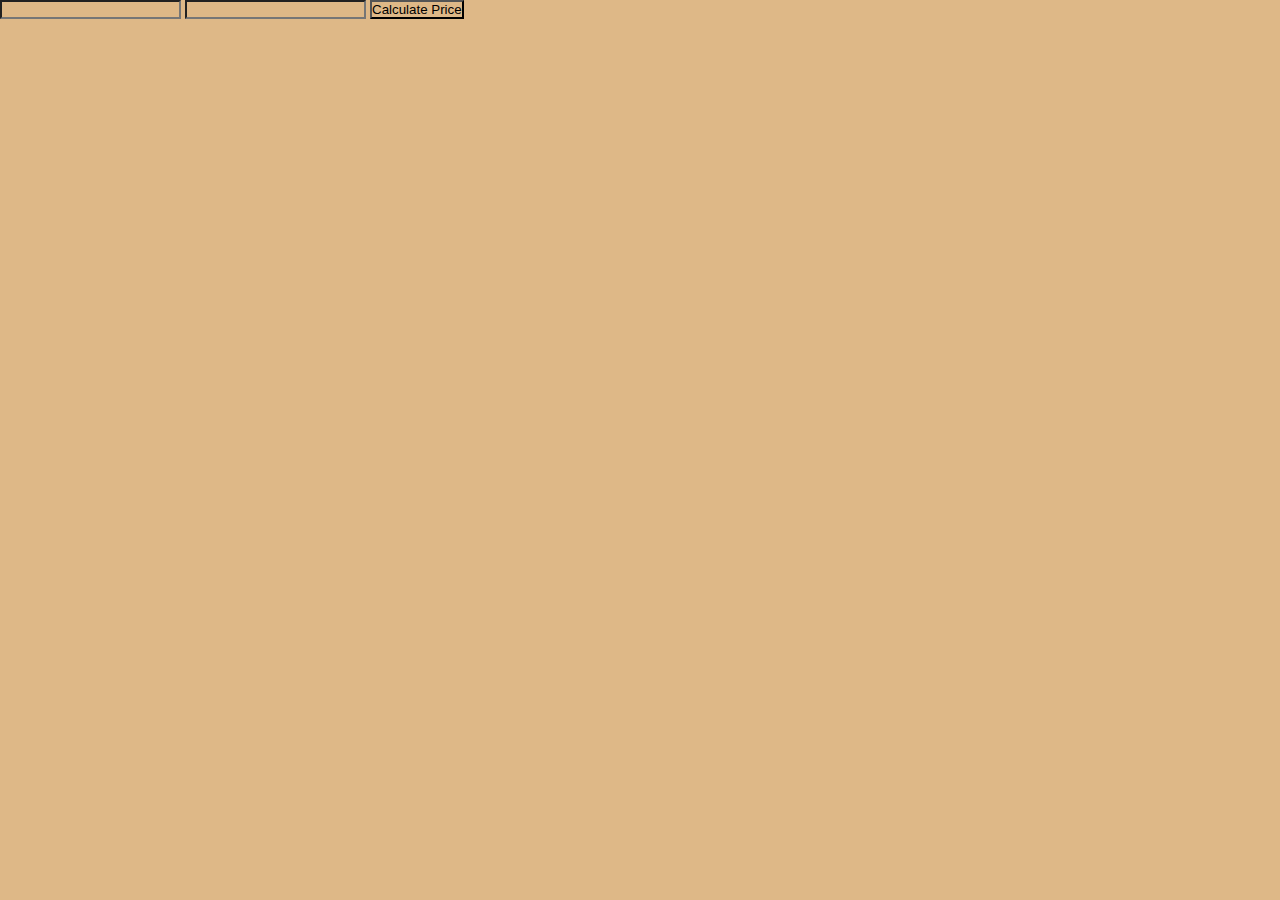
<file: index.html>
<!DOCTYPE html>
<html lang="en">

<head>
    <meta charset="UTF-8">
    <meta name="viewport" content="width=device-width, initial-scale=1.0">
    <title>Train Ticket</title>
    <link rel="stylesheet" href="./assets/css/style.css">
</head>

<body>
    <input type="text" name="km" id="km">
    <input type="text" name="age" id="age">
    <button id="btn">
        Calculate Price
    </button>

    <script src="./assets/js/main.js"></script>
</body>

</html>
</file>
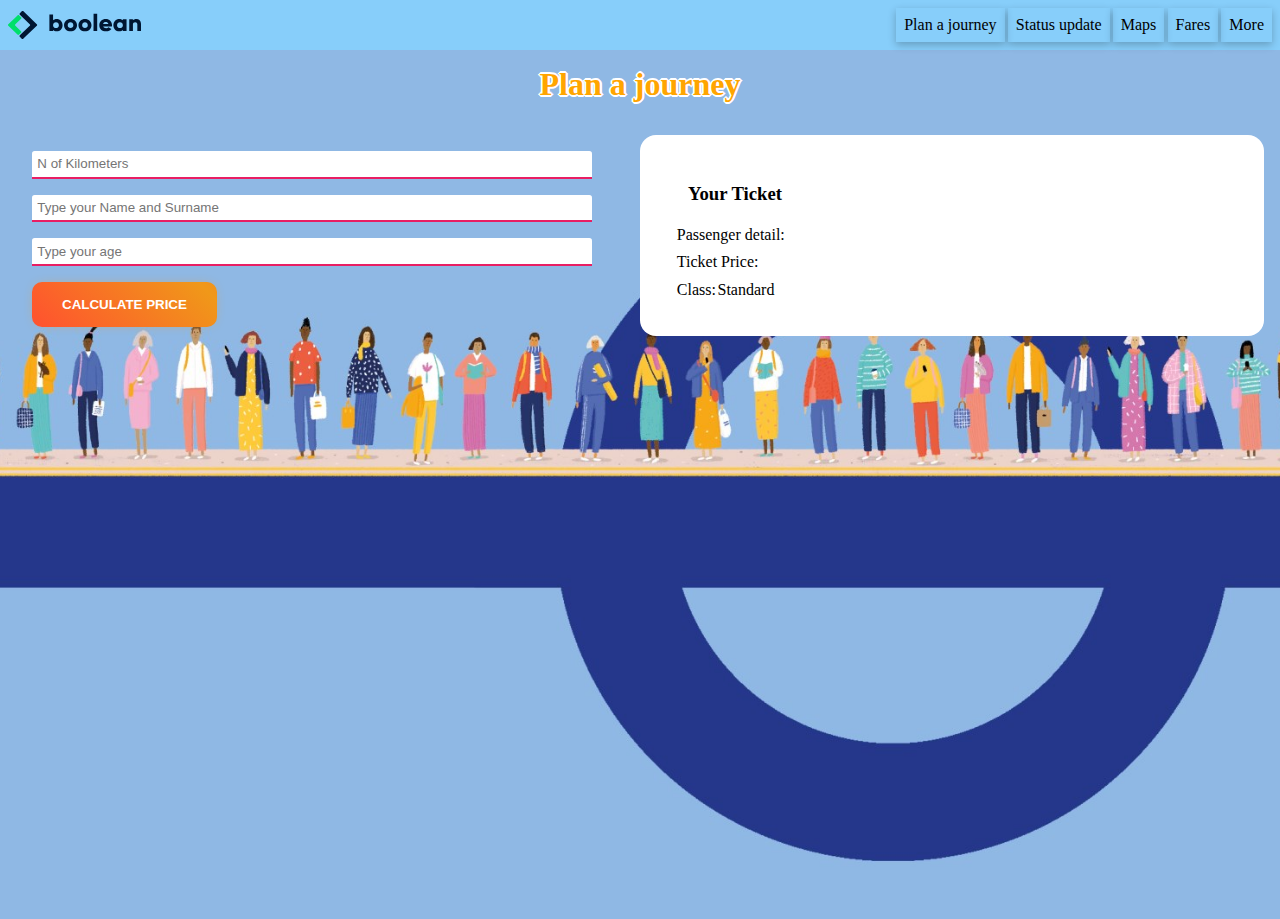
<file: Milestone_2/index.html>
<!DOCTYPE html>
<html lang="en">

<head>
    <meta charset="UTF-8">
    <meta name="viewport" content="width=device-width, initial-scale=1.0">
    <title>Train Ticket</title>
    <link rel="stylesheet" href="./assets/css/style.css">
</head>

<body class="">

    <header class="site-header">

        <img src="./assets/img/logo.svg" alt="">

        <ul>
            <li>
                <a href="#">Plan a journey</a>
            </li>
            <li>
                <a href="#">Status update</a>
            </li>
            <li>
                <a href="#">Maps</a>
            </li>
            <li>
                <a href="#">Fares</a>
            </li>
            <li>
                <a href="#">More</a>
            </li>
        </ul>
        <!-- /ul -->

    </header>
    <!-- /.site-header -->

    <main class="site-main">


        <h1>Plan a journey</h1>

        <div class="container">

            <div class="col-6">

                <input type="text" name="km" id="km" placeholder="N of Kilometers">
                <input type="text" name="cName" id="cName" placeholder="Type your Name and Surname">
                <input type="text" name="age" id="age" placeholder="Type your age">
                <button id="btn" class="button-87">
                    Calculate Price
                </button>

            </div>
            <!-- /.col -->

            <div class="col-6 ticket">
                <h3>Your Ticket</h3>
                <div>Passenger detail:<span id="pName"></span></div>
                <div>Ticket Price:<span id="fTicket"></span></div>
                <div>Class:<span>Standard</span></div>
            </div>
            <!-- /.col -->

        </div>
        <!-- /.container -->

    </main>
    <!-- /.site-main -->

    <script src="./assets/js/main.js"></script>
</body>

</html>
</file>
<file: assets/css/style.css>
* {
    margin: 0;
    padding: 0;
    box-sizing: border-box;
    background-color: burlywood; /* testing the css */
}
</file>
<file: Milestone_2/assets/css/style.css>
/* #region Common */
* {
    margin: 0;
    padding: 0;
    box-sizing: border-box;
}

.debug * {
    border: 1px dashed black;
}

/* #endregion Common */

/* #region Header */

.site-header {
    display: flex;
    justify-content: space-between;
    align-items: center;
    padding: 0.5rem;
    background-color: lightskyblue;

    & ul {
        display: flex;

        >li {
            list-style: none;
            padding: 0.5rem;
            margin-left: 0.2rem;
            box-shadow: rgba(0, 0, 0, 0.24) 0px 3px 8px;

            >a {
                color: black;
                text-decoration: none;
            }
        }
    }
}

/* #endregion Header */

/* #region Main */

.site-main {
    background-image: url(../img/tfl-banner-3.jpg);
    background-position: center;
    background-repeat: no-repeat;
    background-size: cover;

    & h1 {
        padding: 1rem;
        text-align: center;
        color: orange;
        text-shadow: 2px 0 #fff, -2px 0 #fff, 0 2px #fff, 0 -2px #fff,
            1px 1px #fff, -1px -1px #fff, 1px -1px #fff, -1px 1px #fff;
    }

    & .container {
        display: flex;
        justify-content: center;
        height: 800px;
    }

    .col-6 {
        width: calc((100%/12)*6);
        padding: 2rem;

        & form {
            display: flex;
            flex-direction: column;
        }

        & div {
            padding: 0.3rem;
        }

        & span {
            padding: 0.1rem;
        }
    }
}

.button-87 {
    padding: 15px 30px;
    text-align: center;
    text-transform: uppercase;
    transition: 0.5s;
    background-size: 200% auto;
    color: white;
    border-radius: 10px;
    display: block;
    border: 0px;
    font-weight: 700;
    box-shadow: 0px 0px 14px -7px #f09819;
    background-image: linear-gradient(45deg, #FF512F 0%, #F09819 51%, #FF512F 100%);
    cursor: pointer;
    user-select: none;
    -webkit-user-select: none;
    touch-action: manipulation;
}

.button-87:hover {
    background-position: right center;
    color: #fff;
    text-decoration: none;
}

.button-87:active {
    transform: scale(0.95);
}

input[type=text] {
    appearance: none;
    border: none;
    outline: none;
    border-bottom: .2em solid #E91E63;
    background: rgba(#E91E63, .2);
    border-radius: .2em .2em 0 0;
    padding: .4em;
    color: #E91E63;
    margin-bottom: 1rem;
    width: 100%;
}

.ticket {
    background-color: #fff;
    border-radius: 1rem;
    margin: 1rem;
    height: fit-content;
}

h3 {
    padding: 1rem;
}

/* #endregion Main */
</file>
